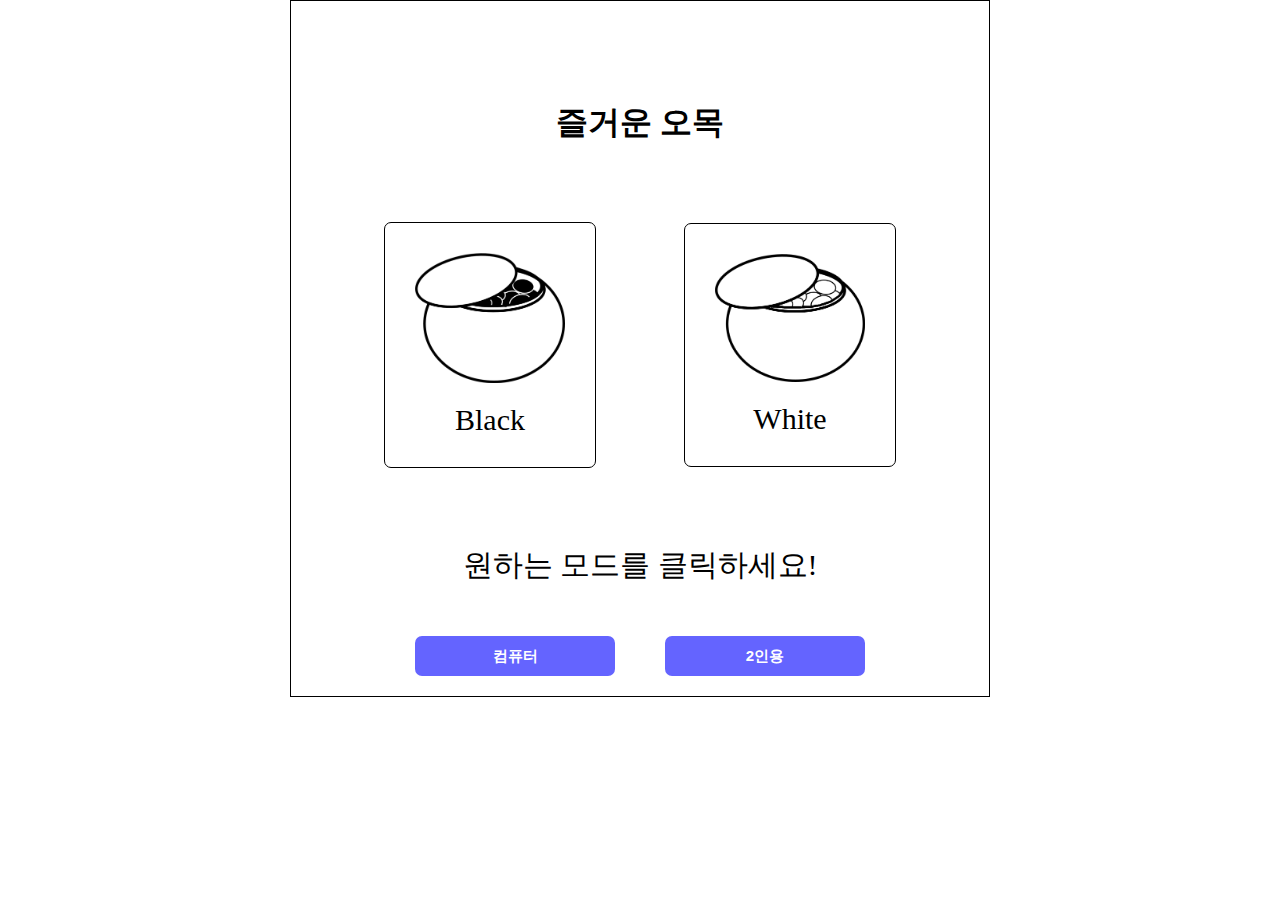
<file: index.html>
<!DOCTYPE html>
<html lang="en">
  <head>
    <meta charset="UTF-8" />
    <meta name="viewport" content="width=device-width, initial-scale=1.0" />
    <title>오목 게임</title>
    <link rel="stylesheet" href="style.css" />
  </head>
  <body>
    <div class="window">
      <header class="title">
        <h1>즐거운 오목</h1>
      </header>

      <div class="imgBox">
        <div class="tooltip" id="ttW">
          <div class="img" id="B">
            <img src="img/흑돌.png" id="imgB" style="width: 150px" />
            <div class="textT" id="input1">Black</div>
          </div>
          <span class="tooltip-text"
            >흑돌은 선공입니다. 선공이 유리하기 때문에 여러 제약이 있습니다.
            금수룰(3x3)이 적용되어 좀 더 어려워질거에요. 유리한 만큼 핸디캡은
            기본이죠.</span
          >
        </div>
        <div class="tooltip" id="ttW">
          <div class="img" id="W">
            <img src="img/백돌.png" id="imgW" style="width: 150px" />

            <div class="textT" id="input2">White</div>
          </div>
          <span class="tooltip-text"
            >백돌은 후공입니다. 선공인 흑돌보다 불리하기에 제약이 없습니다.
            하지만 방심하지마세요. 당신은 언제나 쫒아가는 입장입니다.</span
          >
        </div>
      </div>
      <div class="todo">원하는 모드를 클릭하세요!</div>

      <div class="match">
        <button class="match_bnt" id="com">컴퓨터</button>
        <div></div>
        <button class="match_bnt" id="useruser">2인용</button>
      </div>
    </div>
    <script src="index.js"></script>
  </body>
</html>
</file>
<file: style.css>
* {
  margin: 0;
  padding: 0;
  box-sizing: border-box;
}

/* 게임 윈도우우 */

.window {
  margin: 0 auto;
  width: 700px;
  display: flex;
  flex-direction: column;
  justify-content: center;
  align-items: center;
  border: 1px solid;
}

.title {
  margin-top: 100px;
  text-align: center;
  /* border: 1px solid; */
}

.imgBox {
  display: flex;
  justify-content: space-around;
  align-items: center;

  width: 600px;
  height: 400px;
}

/* .img:hover {
  transform: scale(1.05);
} */

.img {
  border: 1px solid;
  padding: 30px;
  border-radius: 7px;
  display: flex;
  flex-direction: column;
  align-items: center;
}

.textT {
  /* border: 1px solid; */
  margin-top: 20px;
  font-size: 30px;
  display: flex;
  align-items: center;
  justify-content: center;
}

.match {
  width: 450px;
  height: 40px;
  display: flex;
  justify-content: space-between;
  margin: 20px;
}

.match_bnt {
  width: 200px;
  border: none;
  background-color: rgb(100, 100, 255);
  color: white;
  font-weight: bold;
  font-size: 15px;
  border-radius: 7px;
}

#start {
  width: 200px;
  margin: 0 auto;
  border: none;
  background-color: rgb(100, 100, 255);
  color: white;
  font-weight: bold;
  font-size: 15px;
  border-radius: 7px;
}

.todo {
  margin-bottom: 30px;
  font-size: 30px;
}

.input-style {
  width: 90%;
  height: 30px;
  margin-top: 20px;
  outline: none;
  border: none;
  border-radius: 7px;
  transition: all 0.3s ease;
}

.input-style:focus {
  border-color: #0084ff;
  background-color: #fff;
}

@keyframes blink-effect {
  0% {
    opacity: 1;
  }
  50% {
    opacity: 0.5;
  }
  100% {
    opacity: 1;
  }
}

.blink {
  animation: blink-effect 1s infinite; /* 1초 간격으로 계속 깜빡임 */
}

/* 툴팁 */

.tooltip {
  position: relative;
  display: inline-block;
  cursor: pointer;
}

.tooltip .tooltip-text {
  visibility: hidden;
  width: 150px;
  background-color: rgba(223, 223, 223, 0.75);
  color: #000000;
  text-align: center;
  padding: 5px;
  border-radius: 5px;

  /* 오른쪽 위치 설정 */
  position: absolute;
  top: 50%;
  left: 100%;
  transform: translateY(-50%);
  margin-left: 10px; /* 요소와 거리 조정 */

  z-index: 9999;

  /* 애니메이션 효과 */
  opacity: 0;
  transition: opacity 0.3s;

  word-wrap: break-word;
  white-space: normal;
}

/* 마우스를 올리면 툴팁 보이기 */
.tooltip:hover .tooltip-text {
  visibility: visible;
  opacity: 1;
}
</file>
